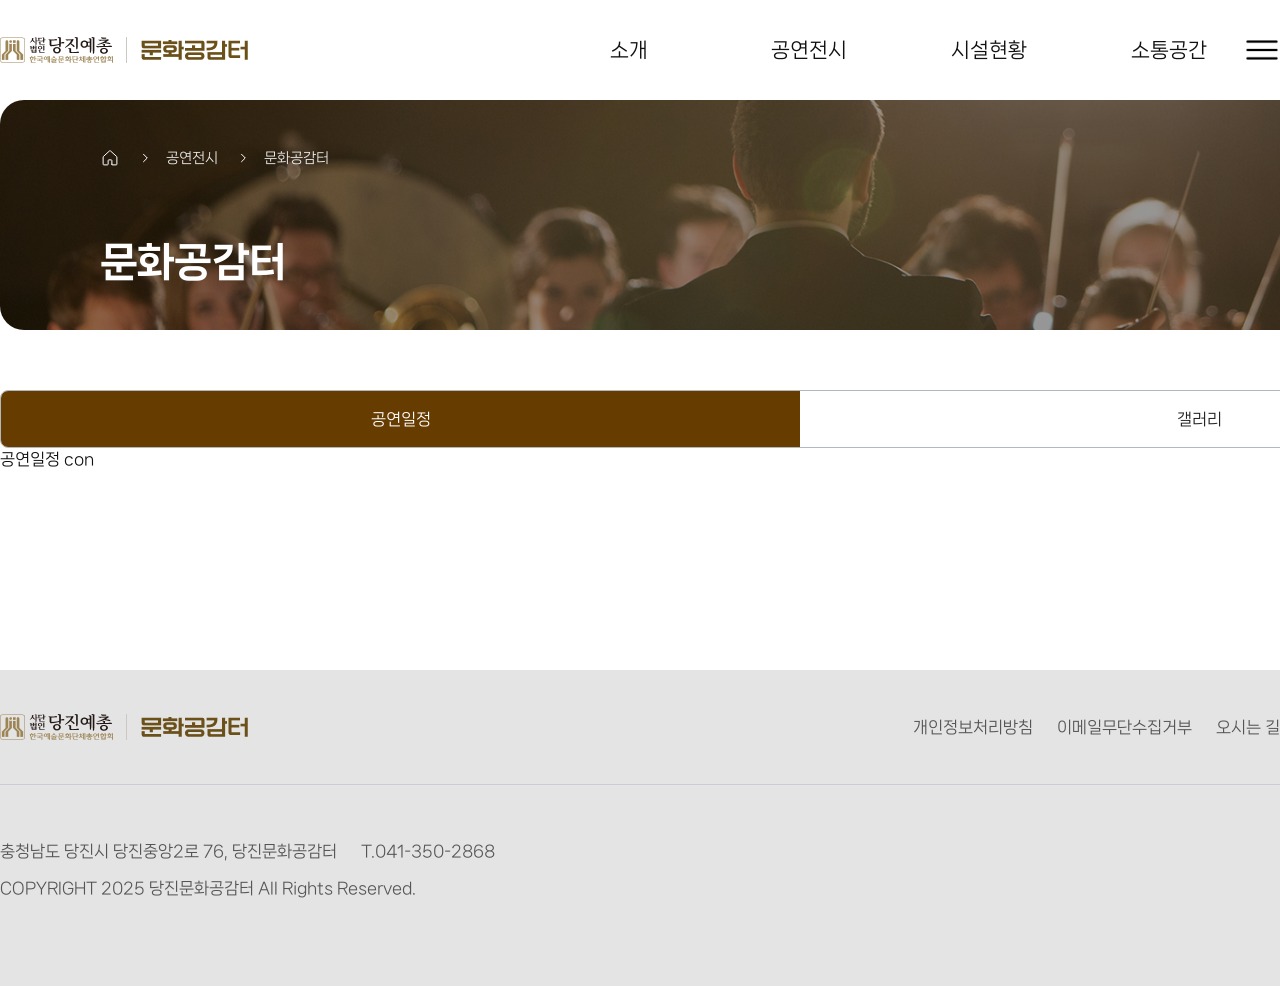
<file: layout.html>
<!doctype html>
<html lang="ko">

<head>
  <meta charset="utf-8" />
  <meta name="viewport" content="width=device-width, initial-scale=1" />
  <title>문화공감터</title>
  <link rel="stylesheet" href="css/swiper-bundle.min.css">
  <link rel="stylesheet" href="css/reset.css">
  <link rel="stylesheet" href="css/common.css" />
  <link rel="stylesheet" href="css/main.css">
  <link rel="stylesheet" href="css/layout.css">
  <script src="js/jquery-3.7.1.min.js"></script>
  <script src="js/swiper-bundle.min.js"></script>
  <script src="js/main.js"></script>
  <script src="js/common.js"></script>
</head>

<body>
  <script>
    $(function () {
      $('.tab_nav a').click(function (e) {
        e.preventDefault();

        var activeTab = $(this).data('tab');

        $('.tab_nav li').removeClass('on');
        $('.tabcont').removeClass('on');

        $(this).parent('li').addClass('on');
        $('#' + activeTab).addClass('on');
      });
    });
  </script>
  <div id="header"></div>
  <div class="container">
    <div class="sub_visual">
      <div class="layout sv_wrap">
        <div class="navi_wrap">
          <div class="navi_path">
            <a href="#" class="icon home"></a>
            <a href="#"><span>공연전시</span></a>
            <a href="#"><span>문화공감터</span></a>
          </div>
          <div class="navi_btn">
            <a href="#" class="btn print" title="프린트"></a>
            <a href="#" class="btn sns" title="공유"></a>
          </div>
        </div>
        <div class="lnb_wrap">
          <h2 class="sub_title">문화공감터</h2>
          <div class="sub_quick">
            <a href="#" class="quick active">문화공감터</a>
            <a href="#" class="quick">당진예총</a>
            <a href="#" class="quick">관람예절</a>
          </div>
        </div>

      </div>
    </div>
    <div class="layout">
      <div class="tab">
        <ul class="tab_nav">
          <li class="on"><a href="#" data-tab="tab1">공연일정</a></li>
          <li><a href="#" data-tab="tab2">갤러리</a></li>
        </ul>
        <div class="tab_con">
          <div id="tab1" class="tabcont on">공연일정 con</div>
          <div id="tab2" class="tabcont">갤러리 con</div>
        </div>
      </div>
    </div>
  </div>
  <div id="footer"></div>
</body>
</file>
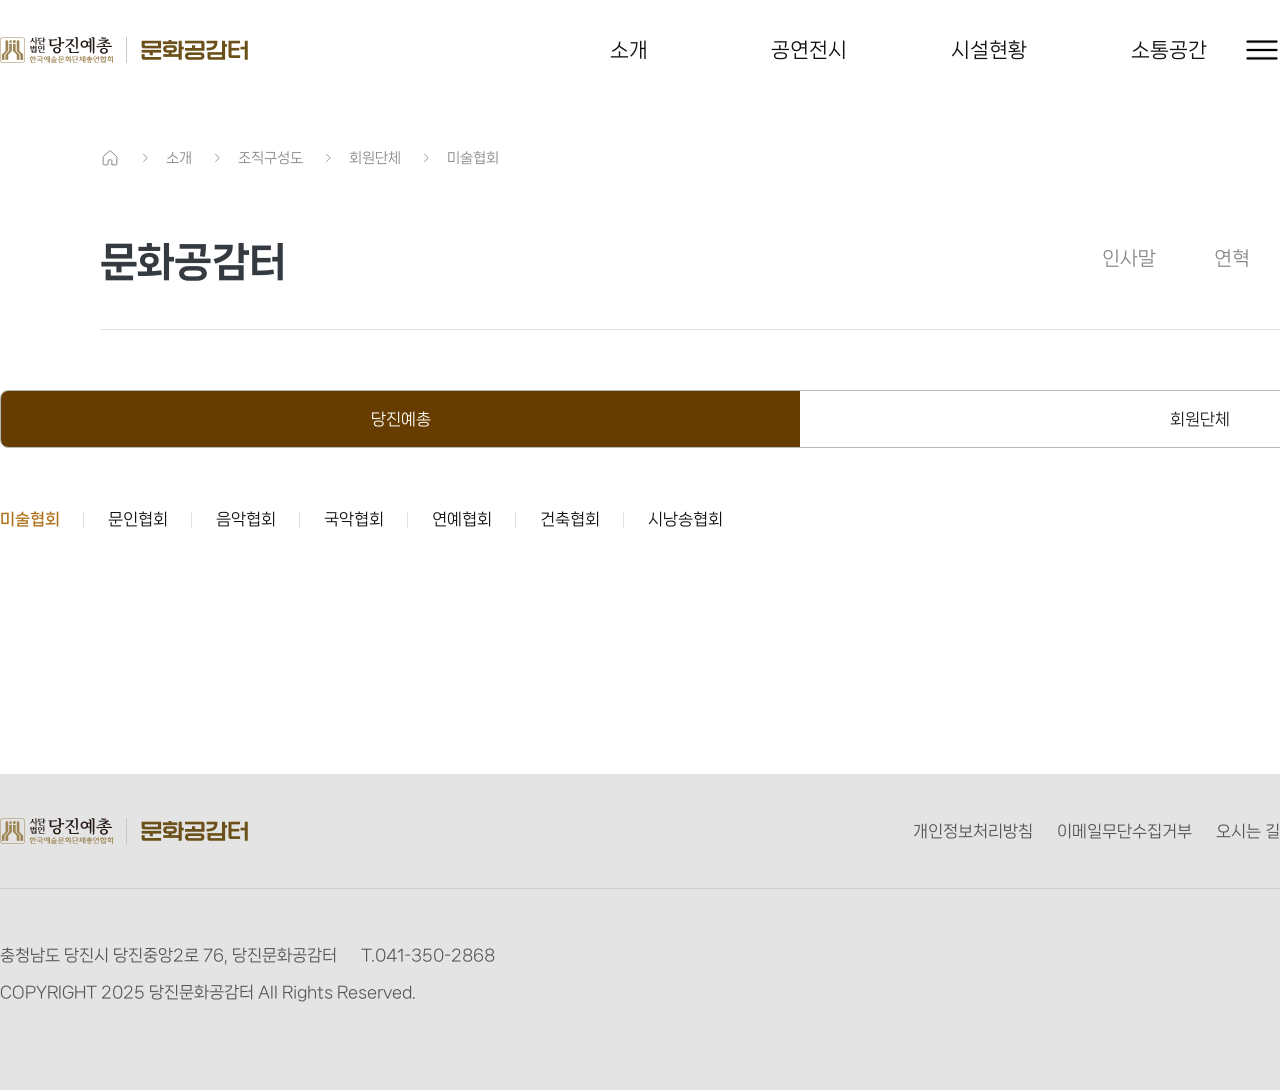
<file: layout2.html>
<!doctype html>
<html lang="ko">

<head>
  <meta charset="utf-8" />
  <meta name="viewport" content="width=device-width, initial-scale=1" />
  <title>문화공감터</title>
  <link rel="stylesheet" href="css/swiper-bundle.min.css">
  <link rel="stylesheet" href="css/reset.css">
  <link rel="stylesheet" href="css/common.css" />
  <link rel="stylesheet" href="css/main.css">
  <link rel="stylesheet" href="css/layout.css">
  <script src="js/jquery-3.7.1.min.js"></script>
  <script src="js/swiper-bundle.min.js"></script>
  <script src="js/main.js"></script>
  <script src="js/common.js"></script>
</head>

<body>
  <script>
    $(function () {
      $('.tab_nav a').click(function (e) {
        e.preventDefault();

        var activeTab = $(this).data('tab');

        $('.tab_nav li').removeClass('on');
        $('.tabcont').removeClass('on');

        $(this).parent('li').addClass('on');
        $('#' + activeTab).addClass('on');
      });

      $('.tab_b_nav a').click(function (e) {
        e.preventDefault();

        var activeTab = $(this).data('tab');

        $('.tab_b_nav li').removeClass('on');
        $('.tab_b_con').removeClass('on');

        $(this).parent('li').addClass('on');
        $('#' + activeTab).addClass('on');
      });
    });
  </script>
  <div id="header"></div>
  <div class="container">
    <div class="sub_visual no_visual ">
      <div class="layout sv_wrap sc_wrap">
        <div class="navi_wrap">
          <div class="navi_path">
            <a href="#" class="icon home"></a>
            <a href="#"><span>소개</span></a>
            <a href="#"><span>조직구성도</span></a>
            <a href="#"><span>회원단체</span></a>
            <a href="#"><span>미술협회</span></a>
          </div>
          <div class="navi_btn">
            <a href="#" class="btn print" title="프린트"></a>
            <a href="#" class="btn sns" title="공유"></a>
          </div>
        </div>
        <div class="lnb_wrap">
          <h2 class="sub_title">문화공감터</h2>
          <div class="sub_quick">
            <a href="#" class="quick">인사말</a>
            <a href="#" class="quick">연혁</a>
            <a href="#" class="quick active">조직구성도</a>
            <a href="#" class="quick">CI소개</a>
            <a href="#" class="quick">찾아오시는길</a>
          </div>
        </div>

      </div>
    </div>
    <div class="layout">
      <div class="tab">
        <ul class="tab_nav">
          <li class="on"><a href="#" data-tab="tab1">당진예총</a></li>
          <li><a href="#" data-tab="tab2">회원단체</a></li>
        </ul>
        <!-- <div class="tab_con">
          <div id="tab1" class="tabcont on">공연일정 con</div>
          <div id="tab2" class="tabcont">갤러리 con</div>
        </div> -->
      </div>
      <div class="tab_branch">
        <ul class="tab_b_nav">
          <li class="on"><a href="#">미술협회</a></li>
          <li><a href="#">문인협회</a></li>
          <li><a href="#">음악협회</a></li>
          <li><a href="#">국악협회</a></li>
          <li><a href="#">연예협회</a></li>
          <li><a href="#">건축협회</a></li>
          <li><a href="#">시낭송협회</a></li>
        </ul>
        <div class="tab_b_con">
          <div id="branch1" class="tabcont on">미술협회 con</div>
          <div id="branch2" class="tabcont">문인협회 con</div>
          <div id="branch3" class="tabcont">음악협회 con</div>
          <div id="branch4" class="tabcont">국악협회 con</div>
          <div id="branch5" class="tabcont">연예협회 con</div>
          <div id="branch6" class="tabcont">건축협회 con</div>
          <div id="branch7" class="tabcont">시낭송협회 con</div>
        </div>
      </div>
    </div>
  </div>
  <div id="footer"></div>
</body>
</file>
<file: css/common.css>
@charset "utf-8";

/* Font : NanumSquareNeo */
@font-face {
  font-family: "NanumSquareNeo";
  src: url("./font/NanumSquareNeoOTF-Lt.otf") format("opentype");
  font-weight: 300;
  font-style: normal;
  font-display: swap;
}
@font-face {
  font-family: "NanumSquareNeo";
  src: url("./font/NanumSquareNeoOTF-Rg.otf") format("opentype");
  font-weight: 400;
  font-style: normal;
  font-display: swap;
}
@font-face {
  font-family: "NanumSquareNeo";
  src: url("./font/NanumSquareNeoOTF-Bd.otf") format("opentype");
  font-weight: 700;
  font-style: normal;
  font-display: swap;
}
@font-face {
  font-family: "NanumSquareNeo";
  src: url("./font/NanumSquareNeoOTF-Eb.otf") format("opentype");
  font-weight: 800;
  font-style: normal;
  font-display: swap;
}
@font-face {
  font-family: "NanumSquareNeo";
  src: url("./font/NanumSquareNeoOTF-Hv.otf") format("opentype");
  font-weight: 900;
  font-style: normal;
  font-display: swap;
}
@font-face{
  font-family: "TiltWarp";
  src: url("./font/TiltWarp-Regular-VariableFont_XROT,YROT.ttf") format("truetype");
  font-weight: 400;
  font-style: normal;
  font-display: swap;
}

body, input, select, textarea, button {
  font-family: "NanumSquareNeo", "Noto Sans KR", "Apple SD Gothic Neo", sans-serif;
  font-size: 16px;
  line-height: 1.4;
  color: #111;
  background: #fff;
}

html, body {
  height: 100%;
}

button, input, select, textarea {
  font-family: inherit;
}

input, select, textarea {
  outline: none;
}

.container {
  width: min(1800px, 100%);
  margin: 0 auto;
  /* padding: 0 60px; */
}

@media (max-width: 1024px) {
  .container { padding: 0 32px; }
}
@media (max-width: 768px) {
  .container { padding: 0 20px; }
}
@media (max-width: 480px) {
  .container { padding: 0 16px; }
}
</file>
<file: css/main.css>
@charset "utf-8";

/* header */
.header {
    width: 100%;
    height: 100px;
}

.header_inner {
    height: 100%;
    display: flex;
    align-items: center;
}

.header_logo {
  flex-shrink: 0;
}

.header_logo img {
  vertical-align: middle;
}

.gnb {
  margin-left: 320px; 
}

.gnb_list{
  display: flex;
  height: 40px;
  gap: 60px;
  font-size: 1.25rem;
}

.gnb_list li {
  width: 120px;
  height: 40px;
  line-height: 40px;
  text-align: center;
}

.header_menu {
  margin-left: auto; 
}

.container{
  max-width: 1800px;
}

/* swiper */
#Swiper{
  border-radius: 24px;
  overflow: hidden;
}

#Swiper .swiper-slide{
  height: 570px;
  position: relative;
  display: block;
}

#Swiper .swiper-slide img{
  width: 100%;
  height: 100%;
  object-fit: cover;
  display: block;
}

.visual_text1 {
    position: absolute;
    top: 170px;
    left: 150px;
    z-index: 1;
    font-size: 28px;
    color: #fff;
}

.visual_text1 h2{
    font-size: 58px;
}

.visual_text2 {
     position: absolute;
     bottom: 68px;
     left: 80px;
     font-size: 16px;
     font-weight: 700;
     color: #fff;
}

.visual_text2 p:nth-child(2) {
    font-size: 28px;
    font-weight: 800;
    padding-top: 10px;
}

.visual_text2 p:nth-child(3) {
    font-size: 22px;
    padding-top: 10px;
}

.mv-control{
  margin-top: 18px;
  display: flex;
  align-items: center;
  justify-content: center;
  gap: 10px;
}

.mv-control .swiper-pagination{
  position: static;
  width: auto;
  display: flex;
  align-items: center;
  gap: 10px;
}

/* 도트 스타일 */
.mv-control .swiper-pagination-bullet{
  width: 16px;
  height: 16px;
  margin: 0 !important;
  background: #d9d9d9;
  opacity: 1;
}

.mv-control .swiper-pagination-bullet-active{
  background: #AF7E1A;
}

/* 정지/재생 버튼 */
.mv-control .swiper-toggle{
  width: 28px;
  height: 28px;
  border: 0;
  background: transparent;
  cursor: pointer;
  display: inline-flex;
  align-items: center;
  justify-content: center;
}

.mv-control .ico.pause{
  position: relative;
  width: 12px;
  height: 16px;
}

.mv-control .ico.pause::before,
.mv-control .ico.pause::after{
  content:"";
  position:absolute;
  top:0;
  width:4px;
  height:16px;
  background:#5E4B36;
  border-radius: 2px;
}

.mv-control .ico.pause::before {
    left:0;
}

.mv-control .ico.pause::after {
    right:0;
}
.mv-control .ico.play{
  width: 0;
  height: 0;
  border-top: 8px solid transparent;
  border-bottom: 8px solid transparent;
  border-left: 12px solid #5E4B36;
  margin-left: 2px;
}

/* 반응형 */
@media (max-width: 1600px){
  #Swiper .swiper-slide{
    height: 540px; 
  }
  .main-visual .container{
    padding: 0 48px;
  }
}
@media (max-width: 1440px){
  #Swiper .swiper-slide{
    height: 520px;
  }

  .main-visual .container{
    padding: 0 40px;
  }
}
@media (max-width: 1280px){
  #Swiper .swiper-slide{
    height: 500px;
  }

  .main-visual .container{
    padding: 0 32px;
  }
}
@media (max-width: 1024px){
  #Swiper .swiper-slide{
    height: 480px;
  }

  .main-visual .container{
    padding: 0 24px;
  }
}
@media (max-width: 768px){
  #Swiper .swiper-slide{
    height: 450px;
  }
}
@media (max-width: 360px){
  #Swiper{
    border-radius: 18px;
  }

  #Swiper .swiper-slide{
    height: 420px;
  }

  .main-visual .container{
    padding: 0 16px;
  }
}

/* 전시공연 안내 */
.exhibit_wrap {
    max-width: 1664px;
    margin: 0 auto;
    margin-top: 80px;
}

.main_title {
    width: 100%;
    text-align: center;
}

.main_title p, .main_title_L p {
    font-size: 15px;
    color: #AF7E1A;
}

.main_title p::before, .main_title_L p::before {
    content: '';
    display: inline-block;
    width: 10px;
    height: 10px;
    border-radius: 10px;
    background: #AF7E1A;
    margin-right: 8px;
}

.main_title h2, .main_title_L h2 {
    font-size: 48px;
    margin-top: 24px;
    font-weight: 800;
}

.exhibit_top {
    display: flex;
    justify-content: space-between;
    align-items: center;
    gap: 12px;
    margin-top: 56px;
    margin-bottom: 24px;
    font-size: 20px;
}

.exhibit_tab button{
  font-size: 20px;
  font-weight: 600;
}

.exhibit_tab button:hover {
  background: rgba(175,126,26,0.1);
  color: #AF7E1A;
  box-sizing: border-box;
  border: 1px solid #AF7E1A;
  font-weight: 700;
}

.exhibit_tab .on {
    background: #fff;
    border: 1px solid #AF7E1A;
    color: #AF7E1A;
}

.exhibit_tab button {
    padding: 14px 26px;
    background: #f8f9fa;
    border: 1px solid #ced4da;
    color: #666;
    border-radius: 50px;
}

.tabcont {
  display: none;
}

.tabcont.on {
 display: block;
}


#total_swiper {
  
}

#total_swiper .swiper-slide, 
#culture_swiper .swiper-slide, 
#faco_swiper .swiper-slide {
  width: 380px;
  height: 688px;
}

.exhibit_control {
  display: flex;
  align-items: center;
  gap: 12px;
  margin-top: 46px;
}

.exhibit_bar{
  flex: 1;
  height: 4px;
  background: #D8D8D8;
  border-radius: 4px;
  overflow: hidden;
}

.exhibit_bar_fill{
  display: block;
  width: 100%;
  height: 100%;
  background: #AF7E1A;    
  transform-origin: left center;
  transform: scaleX(0); 
  transition: transform 0.3s ease;
}

.exhibit_count {
  width: 80px;
  height: 40px;
  line-height: 40px;
  background: #CFCFCF;
  border-radius: 40px;
  font-size: 16px;
  text-align: center;
  white-space: nowrap;
  color: #666;
}

.cur {
  font-weight: 700;
  color: #111;
}

.exhibit_prev,
.exhibit_next {
  width: 50px;
  height: 50px;
  border: 1px solid #d8d8d8;
  border-radius: 50%;
  background: none;
  cursor: pointer;
}

.poster_box {
  width: 380px;
  height: 526px;
  border-radius: 24px;
  border: 1px solid #D8D8D8;
  overflow: hidden;
  box-sizing: border-box;
}

.poster_box img{
  width: 100%;
  height: 100%;
  display: block;
  object-fit: cover;
}



.poster_txt {
  display: flex;
  flex-direction: column;
  align-items: center;
  gap: 16px;
  margin-top: 18px;
  padding: 0 48px;
  text-align: center;
}

.poster_txt p:nth-child(1) {
  font-size: 24px;
  font-weight: 800;
  overflow: hidden;
  text-overflow: ellipsis;
  white-space: wrap;
   display: -webkit-box;
  -webkit-box-orient: vertical;
  -webkit-line-clamp: 2;
}

.poster_txt p:nth-child(2),.poster_txt p:nth-child(3) {
  font-size: 18px;
  color: #666;
}

/* 공지사항 */
.main_title_L {
  text-align: left;
}

.news_wrap {
  display: flex;
  justify-content: space-between;
  position: relative;
  margin-top: 150px;
  d
}

.news_notice {
  padding-left: 33px;
}

.news_list {
  display: flex;
  flex-wrap: wrap;
  max-width: 796px;
  margin-top: 40px;
  gap: 36px;
}

.news_list_item {
  width: 380px;
  height: 240px;
  position: relative;
  box-sizing: border-box;
  border: 1px solid #D8D8D8;
  border-radius: 20px;
}
.news_list_item > a {
  display: block;
  width: 100%;
  height: 100%;
  padding: 46px 70px 24px 40px;
  box-sizing: border-box;
  position: relative;
}

.news_list_item h6 {
  margin-bottom: 24px;
  font-size: 24px;
  font-weight: 800;
  overflow: hidden;
  text-overflow: ellipsis;
  white-space: nowrap;
}

.news_list_item p {
  font-size: 18px;
  color: #555;
  overflow: hidden;
  display: -webkit-box;
  -webkit-box-orient: vertical;
  -webkit-line-clamp: 2;
}

.news_ico {
  position: absolute;
  bottom: 24px;
  right: 30px;
}

.news_list_item > a:hover{
  background: rgba(0,0,0,0.03);
  border-radius: 20px;
}

.main_popup {
  width: 975px;
  height: 680px;
  position: absolute;
  top: 0;
  right: -60px;
  border-top-left-radius: 58px;
  border-bottom-left-radius: 58px;
  border: 1px solid #D8D8D8;
  overflow: hidden;
}

.main_popup .swiper,
.main_popup .swiper-slide,
.main_popup .swiper-slide a,
.main_popup .swiper-slide img{
  width: 100%;
  height: 100%;
}
.main_popup .swiper-slide img{
  object-fit: cover;
  display: block;
}

.news_control{
  display: flex;
  align-items: center;
  width: auto;
  height: 60px;
  position: absolute;
  bottom: 40px;
  left: 60px;
  z-index: 10;
  padding: 0 18px 0 22px;
  background: rgba(255,255,255,0.7);
  border: 1px solid #d8d8d8;
  border-radius: 60px;
  backdrop-filter: blur(6px);
}

.news_count{
  display: flex;
  align-items: center;
  gap: 10px;
  margin-right: 26px;
  font-weight: 800;
  color: #555;
  letter-spacing: 0.02em;
}
.news_count .news_current{
   color: #AF7E1A;
}
.news_count .news_dash{
  width: 20px;
  height: 2px;
  background: #555;
  
}
.news_count .news_total{
 
}

.news_prev,
.news_next,
.news_toggle{
  width: 30px;
  height: 30px;
  background: none;
  cursor: pointer;
  position: relative;
}
.news_prev:hover,
.news_next:hover,
.news_toggle:hover{
  
}
.news_prev:active,
.news_next:active,
.news_toggle:active{
  transform: translateY(1px);
}

.news_prev::before,
.news_next::before{
  content:"";
  position:absolute;
  top:50%;
  left:50%;
  width: 14px;
  height: 14px;
  border-right: 3px solid #555;
  border-bottom: 3px solid #555;
  transform-origin: center;
  
}
.news_prev::before{
  transform: translate(-40%,-50%) rotate(135deg);
}
.news_next::before{
  transform: translate(-60%,-50%) rotate(-45deg);
}

.news_toggle::before,
.news_toggle::after{
  content:"";
  position:absolute;
  top:50%;
  width: 4px;
  height: 18px;
  background:#555;
  transform: translateY(-50%);
}
.news_toggle::before{ left: 8px; }
.news_toggle::after{ left: 18px; }

.news_toggle.play::before,
.news_toggle.play::after{
  content:"";
  position:absolute;
  top:50%;
  left:50%;
  width: 0;
  height: 0;
  background: transparent;
  transform: translate(-40%,-50%);
  border-top: 8px solid transparent;
  border-bottom: 8px solid transparent;
  border-left: 12px solid #555;
}
.news_toggle.play::after {
   display:none;
  }


/* 공간소개 */
.main_title > span {
  display: inline-block;
  margin-top: 14px;
  font-size: 20px;
}

.space_wrap {
  margin-top: 120px;
}

.space_swiper_mask{
  overflow-x: hidden; 
  overflow-y: visible;
}

.space_list{
  margin-top: 50px;
  position: relative;
  overflow: visible;
  box-sizing: border-box;
}

.space_list_item {
  width: 546px;
  box-sizing: border-box;
}

.space_list_item > a{
  position: relative;
}

.space_num {
  position: absolute;
  top: -56px;
  left: 24px;
  font-family: "TiltWarp", sans-serif;
  font-size: 80px;
  color: #AF7E1A;
}

.space_img {
  width: 546px;
  height: 360px;
  border-radius: 20px;
  border: 1px solid #d8d8d8;
  overflow: hidden;
  box-sizing: border-box;
}

.space_img img {
  width: 100%;
  height: 100%;
  object-fit: cover;
  display: block;
}

.space_btn {
  position: absolute;
  top: 180px;
  transform: translateY(-50%);
  width: 64px;
  height: 64px;
  border-radius: 50%;
  border: 1px solid #d8d8d8;
  background: rgba(255,255,255,0.85);
  backdrop-filter: blur(6px);
  cursor: pointer;
  z-index: 10;
}

#space_swiper .space_prev{left: 0;}
#space_swiper .space_next{right: 0;}


#space_swiper .space_prev::before,
#space_swiper .space_next::before{
  content:"";
  position:absolute;
  top:50%;
  left:50%;
  width: 16px;
  height: 16px;
  border-top: 3px solid #5E4B36;
  border-right: 3px solid #5E4B36;
  transform: translate(-50%,-50%) rotate(225deg);
}

#space_swiper .space_next::before{
  transform: translate(-50%,-50%) rotate(45deg);
}

.space_txt {
  margin-top: 34px;
  margin-left: 24px;
}

.space_txt p:first-child {
  font-size: 24px;
  font-weight: 700;
  margin-bottom: 14px;
}

.space_txt p:last-child {
  font-size: 18px;
}

.space_more {
  width: 220px;
  height: 50px;
  margin: 80px auto 120px;
  padding: 16px 64px;
  background: #AF7E1A;
  border-radius: 50px;
  font-size: 18px;
  font-weight: 700;
  color: #fff;
  text-align: center;
}


/* 예총 및 지부소개 */
.organizations_wrap{
  width: 100%;
  position: relative;
}

.org_top{
  position: relative;
  display: flex;
  align-items: stretch;
  height: 714px;
}

.organizations_bg{
  flex: 1;
  position: relative;
  background: url(../images/main/organization_bg.png) no-repeat left center;
  background-size: cover;
  padding-top: 120px;
  padding-left: max(calc((100vw - 1800px) / 2 + 33px), 16px);
  padding-right: max(calc((100vw - 1800px) / 2 + 33px), 16px);
  box-sizing: border-box;
}

.organizations_main{
  position: relative;
  flex-shrink: 0;      
}

.organizations_main > a{
  display: inline-block;  
  position: relative;
  cursor: pointer;
  overflow: hidden;
}

.organizations_main > a::after{
  content:"";
  position: absolute;
  inset: 0;
  background: rgba(0,0,0,0.18);
  transition: background .3s ease;
  pointer-events: none;
}


.organizations_main > a > img{
  display: block;
  width: auto;
  height: auto;
  max-width: none;
  transition: transform .5s ease;
}

.organizations_main > a:hover::after{
  background: rgba(0,0,0,0.10);
}
.organizations_main > a:hover > img{
  transform: scale(1.02);
}


.organizations_text{
  position: absolute;
  top: 240px;
  left: 120px;
  color: #fff;
  transition: transform .3s ease;
}

.organizations_text img{
  display: block;
}

.organizations_text p{
  margin-top: 18px;
  font-size: 17px;
  line-height: 1.6;
  color: #fff;
}

.branch_wrap{
  position: relative;
  z-index: 2;
  max-width: 1800px;
  margin-left: auto;
  margin-right: auto;
  margin-top: -336px;
  padding-left: 33px;
  padding-right: 33px;
  box-sizing: border-box;
}

.organizations_branch{
  display: flex;
  justify-content: center;
  gap: 24px;
  margin: 36px 0 0;
  padding: 0;
  list-style: none;
}

.organizations_branch li{
  list-style: none;
}

.organizations_branch a{
  display: block;
  border-radius: 16px;
  overflow: hidden;
  cursor: pointer;
  transition: transform 0.3s ease;
}

.organizations_branch a:hover{
  transform: translateY(-20px);
}

.organizations_branch img{
  display: block;
  width: 100%;
  height: auto;
}

/* 푸터 */
footer {
  width: 100%;
  height: 316px;
  background: #E4E4E4;
  margin-top: 200px;
  color: #555;
}

.footer_top {
  display: flex;
  justify-content: space-between;
  align-items: center;
  padding: 44px 0;
  border-bottom: 1px solid #CCCDD4;
}
.footer_link ul {
  display: flex;
  gap: 24px;
}
.footer_bottom {
  margin-top: 48px;
}
.footer_info {
  line-height: 2.3;
}
.footer_info span {
  margin-left: 20px;
}
</file>
<file: css/layout.css>
@charset "utf-8";

.sub_visual {
  width: 1800px;
  height: 230px;
  background: url(../images/common/sub_visual.png) no-repeat center / cover;
  border-top-left-radius: 24px;
  border-top-right-radius: 24px;
  border-bottom-left-radius: 24px;
  border-bottom-right-radius: 24px;
  overflow: hidden;
  position: relative;
}

.layout {
  width: 1600px;
  margin: 0 auto;
}

.sv_wrap {
  height: 100%;
  position: relative;
}

.navi_wrap{
  position: absolute;
  top: 40px;
  left: 0;
  right: 0;
  display: flex;
  align-items: center;
  justify-content: space-between;
  z-index: 2;
}

.navi_path {
  display: flex;
  align-items: center;
  gap: 32px;
  height: 20px;
  line-height: 20px;
  color: rgba(255, 255, 255, 0.9);
}

.navi_path>a {
  color: inherit;
  font-size: 14px;
  font-weight: 400;
}

.home {
  display: inline-block;
  width: 20px;
  height: 20px;
  background: url(../images/common/ico_navi_home_w.svg) no-repeat center;
}

.navi_path a+a {
  position: relative;
  padding-left: 14px;

}

.navi_path a+a::before {
  content: "";
  position: absolute;
  left: -14px;
  top: 50%;
  width: 14px;
  height: 14px;
  transform: translateY(-50%);
  mask: url(../images/common/ico_location_arr.svg) no-repeat 50% 50%;
  -webkit-mask: url(../images/common/ico_location_arr.svg) no-repeat 50% 50%;
  background: #fff;
}

.navi_btn {
  display: flex;
  gap: 4px;
}

.navi_btn .btn {
  display: inline-flex;
  align-items: center;
  justify-content: center;
  width: 36px;
  height: 36px;
  border-radius: 12px;
  border: 1px solid #fff;
  color: transparent;
  font-size: 0;
  background: rgba(255, 255, 255, 0.06);
}

.navi_btn .btn.sns::before {
  content: "";
  width: 16px;
  height: 16px;
  background: url(../images/common/ico_sns_ov.svg) no-repeat center / contain;
}

.navi_btn .btn.print::before {
  content: "";
  width: 16px;
  height: 16px;
  background: url(../images/common/ico_print_ov.svg) no-repeat center / contain;
}

.lnb_wrap {
  width: 100%;
  position: absolute;
  left: 0;
  bottom: 40px;
  display: flex;
  justify-content: space-between;
}


.sub_title {
  font-size: 40px;
  font-weight: 800;
  color: #fff;
  letter-spacing: -0.02em;
  z-index: 2;
}

.sub_quick {
  display: flex;
  gap: 10px;
  z-index: 2;
}

.sub_quick .quick {
  display: inline-flex;
  align-items: center;
  height: 50px;
  padding: 14px 24px;
  border-radius: 50px;
  font-size: 19px;
  color: #fff;
}

.sub_quick .quick.active {
  background: #b8742a;
  font-weight: 700;
}

.layout {
  max-width: 1600px;
  margin: 0 auto;
}

.tab {
  margin-top: 60px;
}

.tab_nav {
  display: flex;
  border: 1px solid #b1b8be;
  border-radius: 8px;
  overflow: hidden;
}

.tab_nav li {
  width: 50%;
  height: 56px;
  text-align: center;
  line-height: 56px;
}

.tab_nav li a {
  display: block;
  color: #222;
}

.tab_nav li.on {
  background: #663C01;
}

.tab_nav li.on a {
  color: #fff;
}

.tabcont {
  display: none;
}

.tabcont.on {
  display: block;
}


.sub_visual.no_visual{
  background: none;
}

.sub_visual.no_visual::after{
  content:'';
  position:absolute;
  left:50%;
  bottom:0;
  transform:translateX(-50%);
  width:1600px;
  height:1px;
  background:#dee2e6;
}

.sub_visual.no_visual .navi_path{
  color:#898989;
}
.sub_visual.no_visual .navi_path > a{
  color:inherit;
}

.sub_visual.no_visual .navi_path a+a::before{
  background:#999;
}

.sub_visual.no_visual .home{
  background:url(../images/common/ico_navi_home_g.svg) no-repeat center;
}

.sub_visual.no_visual .sub_title{
  color:#343A40;
}

.sub_visual.no_visual .sub_quick .quick{
  color:#898989;
}

.sub_visual.no_visual .sub_quick .quick.active{
  color:#fff;
  font-weight:700;
}

.sub_visual.no_visual .navi_btn .btn{
  border-color:#bfbfbf;
  background:#fff;
}

.sub_visual.no_visual .navi_btn .btn.sns::before{
  background: url(../images/common/ico_sns_g.svg) no-repeat center / contain;
}

.sub_visual.no_visual .navi_btn .btn.print::before{
  background: url(../images/common/ico_print_g.svg) no-repeat center / contain;
}

.tab_branch {
  margin-top: 60px;
}

.tab_b_nav {
  display: flex;
  height: 66px;
  gap: 48px;
}

.tab_b_nav .on {
  color: #AF711A;
  font-weight: 700;
}

.tab_b_nav li {
  position: relative;
}

.tab_b_nav li::after {
  content: '';
  width: 1px;
  height: 16px;
  background: #DEE2E6;
  position: absolute;
  right: -24px;
  top: 4px;
}

.tab_b_nav li:last-child::after {
  display: none;
}

.tab_b_con {
  display: none;
}

.tab_b_con.on {
  display: block;
}
</file>
